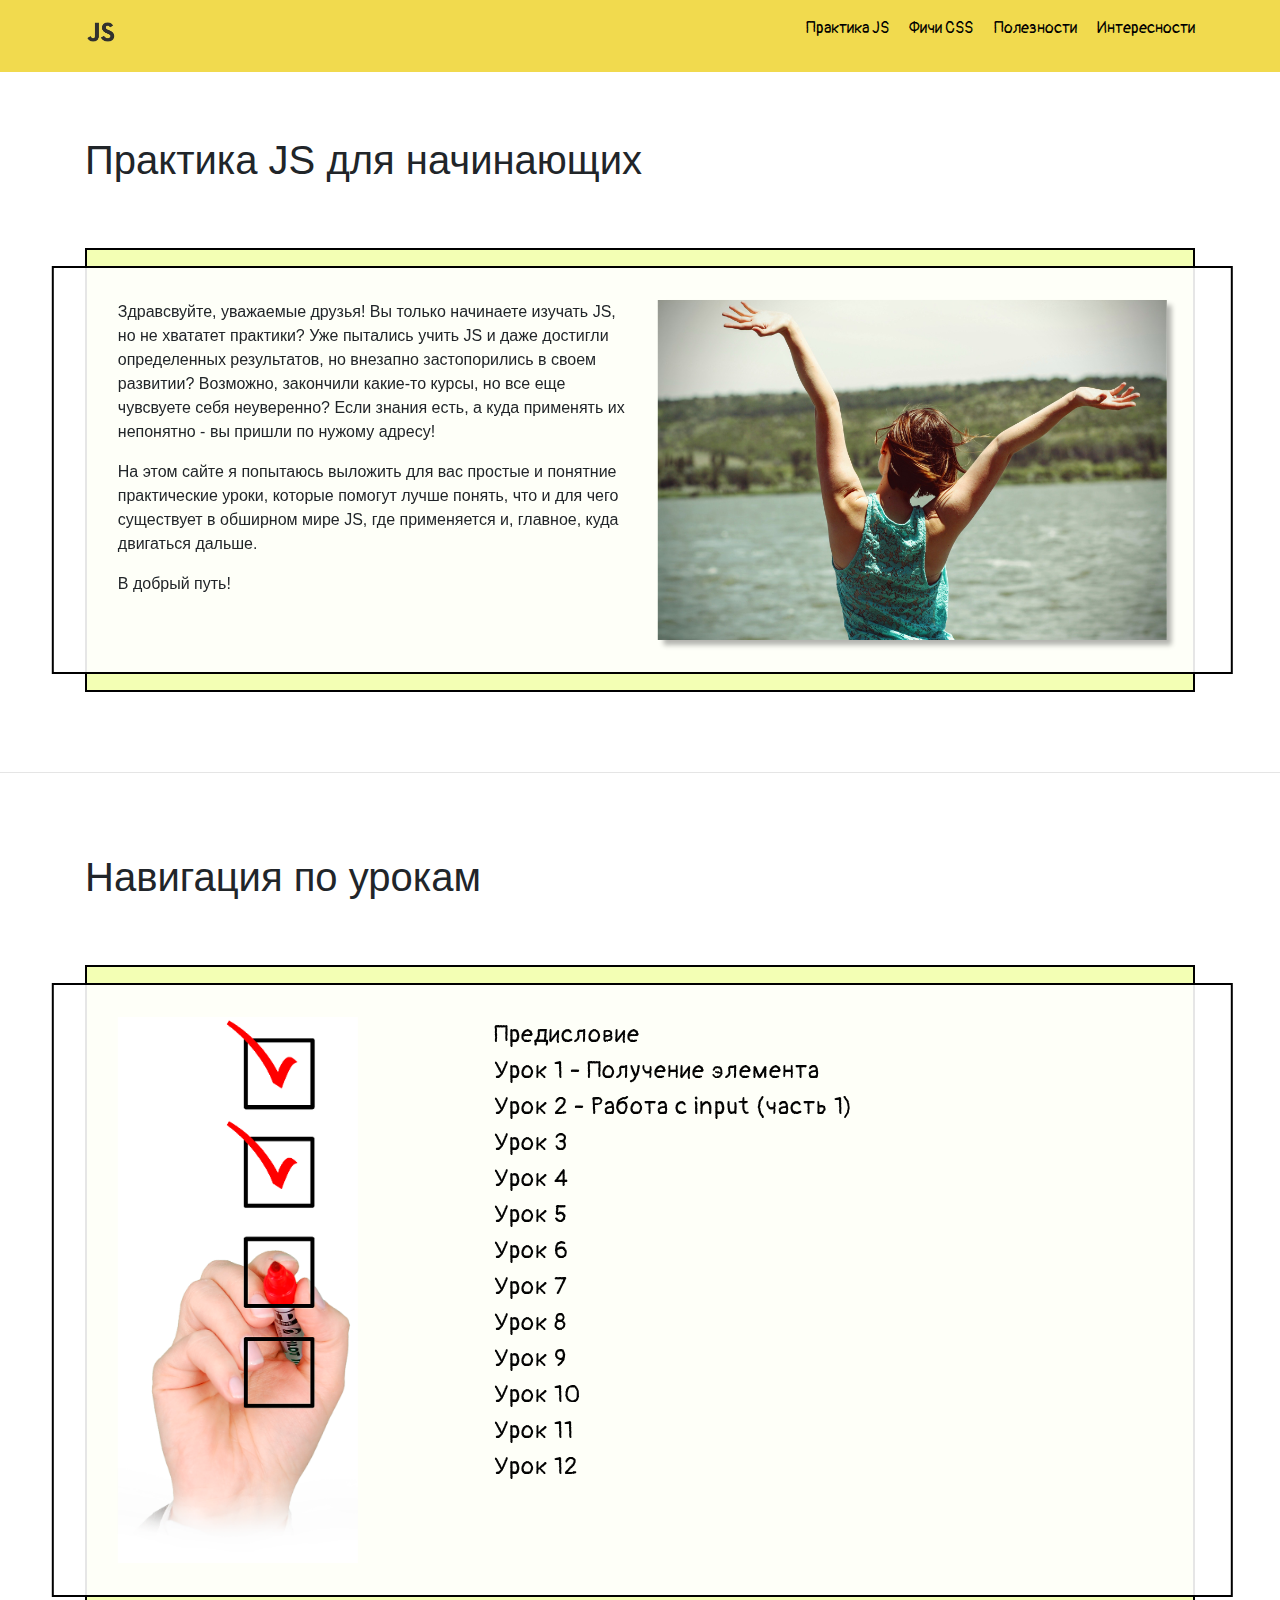
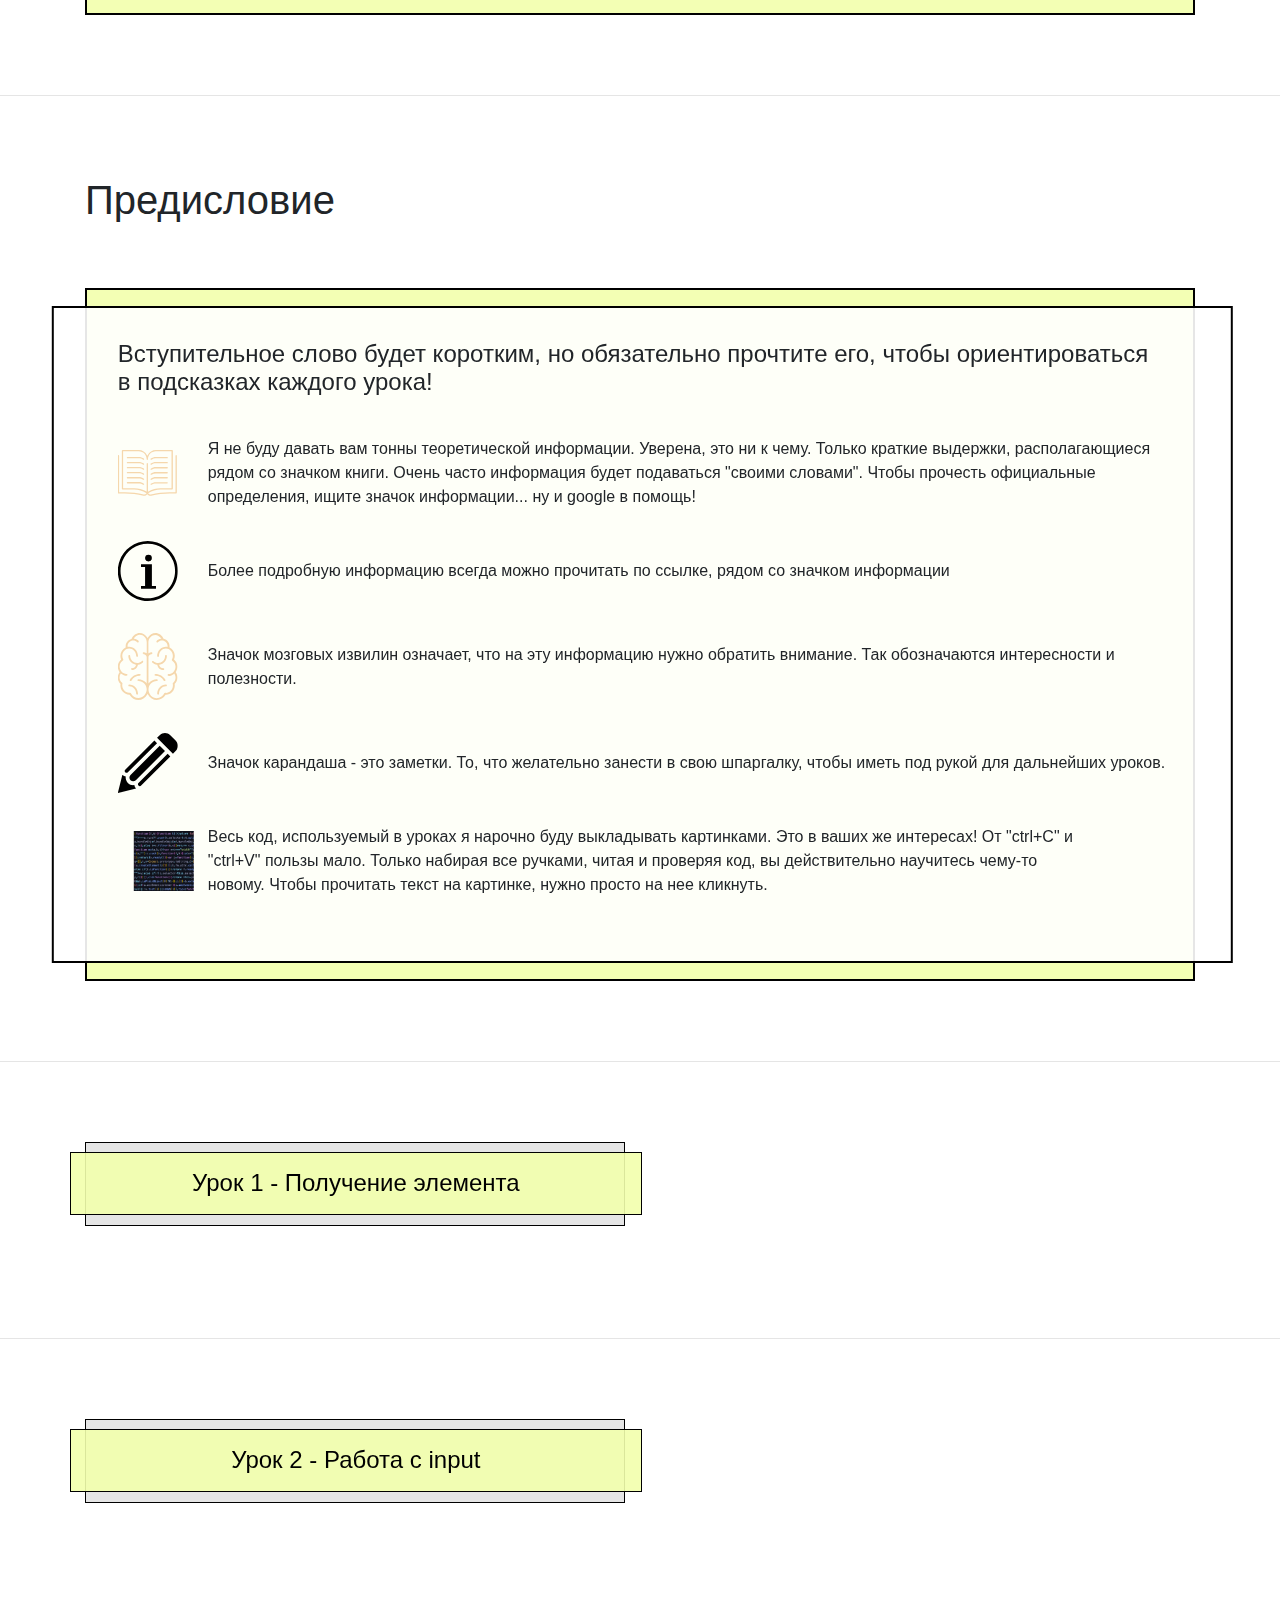
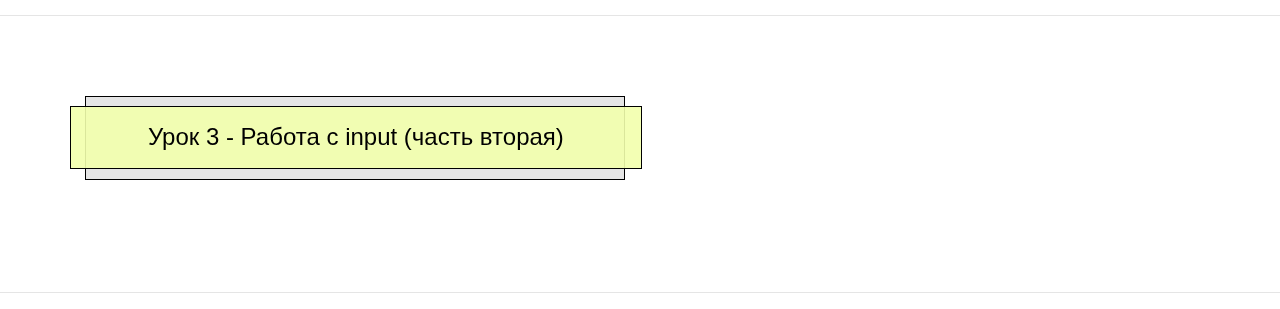
<file: JS/index.html>
<!DOCTYPE html PUBLIC "-//W3C//DTD XHTML 1.0 Strict//EN" "http://www.w3.org/TR/xhtml1/DTD/xhtml1-strict.dtd">
<html xmlns="http://www.w3.org/1999/xhtml" xml:lang="en" lang="en">
<head>
	<meta http-equiv="Content-Type" content="text/html; charset=UTF-8" />
	<meta http-equiv="imagetoolbar" content="no" />
	
	<!-- Bootstrap CSS -->
  <link rel="stylesheet" href="https://stackpath.bootstrapcdn.com/bootstrap/4.4.1/css/bootstrap.min.css" integrity="sha384-Vkoo8x4CGsO3+Hhxv8T/Q5PaXtkKtu6ug5TOeNV6gBiFeWPGFN9MuhOf23Q9Ifjh" crossorigin="anonymous">
  <link rel="stylesheet" href="./css/style1.css">

  <link rel="stylesheet" href="./css/style.css">
  <link href="https://fonts.googleapis.com/css?family=Pangolin&display=swap&subset=cyrillic" rel="stylesheet">
  
	<title>JS практика для начинающих</title>
	<link rel="shortcut icon" href="./img/logo.jpeg" type="image/jpeg">

	<script>
		!window.jQuery && document.write('<script src="jquery-1.4.3.min.js"><\/script>');
	</script>
	
	<script type="text/javascript" src="./fancybox/jquery.fancybox-1.3.4.pack.js"></script>
	<link rel="stylesheet" type="text/css" href="./fancybox/jquery.fancybox-1.3.4.css" media="screen" />
 	

<script type="text/javascript">
		$(document).ready(function() {
			$("a#example1").fancybox();
		});
	</script>
</head>

<body>
		
		<header>
			<div class="header1">
				<div class="container">
					<div class="row">
						<div class="col-12 col-sm-12 col-md-2 col-lg-2 col-xl-2">
							<img src="./img/logo.jpeg" alt="">
						</div>
						<div class="col-12 col-sm-12 col-md-10 col-lg-10 col-xl-10">
							<div class="text">
								<a href="#">Практика JS</a>
								<a href="#">Фичи CSS</a>
								<a href="#">Полезности</a>
								<a href="#">Интересности</a>
							</div>
						</div>
					</div>
				</div>
			</div>
		</header>
		
		<section>
			<div class="first">
				<div class="container">
					<h1>Практика JS для начинающих</h1>
					<div class="one">
						<div class="two">
							<div class="row">
								<div class="col-12 col-sm-12 col-md-6 col-lg-6 col-xl-6">
									<p>Здравсвуйте, уважаемые друзья! Вы только начинаете изучать JS, но не хвататет практики? Уже пытались учить JS и даже достигли определенных результатов, но внезапно застопорились в своем развитии? Возможно, закончили какие-то курсы, но все еще чувсвуете себя неуверенно? Если знания есть, а куда применять их непонятно - вы пришли по нужому адресу!</p>
									<p>
										На этом сайте я попытаюсь выложить для вас простые и понятние практические уроки, которые помогут лучше понять, что и для чего существует в обширном мире JS, где применяется и, главное, куда двигаться дальше.
									</p>
									<p>В добрый путь!</p>
								</div>
								<div class="col-12 col-sm-12 col-md-6 col-lg-6 col-xl-6">
									<img src="./img/girl.jpg" alt="">
								</div>
							</div>
						</div>
					</div>
				</div>
			</div>
		</section>
	
	<hr>
	
		<div class="menu">
			<div class="container">
				<h1>Навигация по урокам</h1>
				<div class="one">
					<div class="two">
						<div class="row">
							<div class="col-12 col-sm-12 col-md-6 col-lg-4 col-xl-3">
								<img src="./img/checklist.png" alt="">
							</div>
							<div class="col-12 col-sm-12 col-md-6 col-lg-6 offset-lg-1 col-xl-6 offset-xl-1">
								<div class="header">
									<div class="content">
											<ul class="bmenu">
													<li><a href="#introduce">Предисловие</a></li>
													<li><a href="#lesson1">Урок 1 - Получение элемента</a></li>
													<li><a href="#lesson2">Урок 2 - Работа с input (часть 1)</a></li>
													<li><a href="#lesson3">Урок 3</a></li>
													<li><a href="#lesson4">Урок 4</a></li>
													<li><a href="#lesson5">Урок 5</a></li>
													<li><a href="#lesson6">Урок 6</a></li>
													<li><a href="#lesson7">Урок 7</a></li>
													<li><a href="#lesson8">Урок 8</a></li>
													<li><a href="#lesson9">Урок 9</a></li>
													<li><a href="#lesson10">Урок 10</a></li>
													<li><a href="#lesson11">Урок 11</a></li>
													<li><a href="#lesson12">Урок 12</a></li>
											</ul>
									</div>
								</div>
							</div>
						</div>
					</div>
				</div>
		</div>
		</div>
	
	<hr>
	
	<section id="introduce">
		<div class="interdaction">
			<div class="container">
				<h1>Предисловие</h1>
				<div class="one">
					<div class="two">
						<h4 class="letter">
							Вступительное слово будет коротким, но обязательно прочтите его, чтобы ориентироваться в подсказках каждого урока!
						</h4>
<!-- //////////////// КНИГА ///////////////////// -->

						<div class="text">
							<div class="row align-items-center">
								<div class="col-1">
									<img src="./img/book.svg" alt="">
								</div>
								<div class="col-11 align-self-center">
									<p>
										Я не буду давать вам тонны теоретической информации. Уверена, это ни к чему. Только краткие выдержки, располагающиеся рядом со значком книги. Очень часто информация будет подаваться "своими словами". Чтобы прочесть официальные определения, ищите значок информации... ну и google в помощь!
									</p>
								</div>
							</div>
						</div>
<!-- /////////////////// ИНФОРМАЦИЯ ////////////////  -->
						<div class="text">
							<div class="row align-items-center">
								<div class="col-1">
									<img src="./img/information.svg" alt="">
								</div>
								<div class="col-11 align-self-center">
									<p>
										Более подробную информацию всегда можно прочитать по ссылке, рядом со значком информации
									</p>
								</div>
							</div>
						</div>
<!-- ////////////////// МОЗГ ///////////////////////  -->
						<div class="text">
							<div class="row align-items-center">
								<div class="col-1">
									<img src="./img/brain.svg" alt="">
								</div>
								<div class="col-11 align-self-center">
									<p>
										Значок мозговых извилин означает, что на эту информацию нужно обратить внимание. Так обозначаются интересности и полезности.
									</p>
								</div>
							</div>
						</div>
<!-- ///////////////// КАРАНДАШ ///////////////////  -->
						<div class="text">
							<div class="row align-items-center">
								<div class="col-1">
									<img src="./img/pencil.svg" alt="">
								</div>
								<div class="col-11 align-self-center">
									<p>
										Значок карандаша - это заметки. То, что желательно занести в свою шпаргалку, чтобы иметь под рукой для дальнейших уроков.
									</p>
								</div>
							</div>
						</div>
<!-- ///////////////// ФОТКА ////////////////////////  -->
						<div class="text">
							<div class="row align-items-center">
								<div class="col-1">
									<a id="example1" href="./img/code.png">
										<img alt="example1" src="./img/code.png" />
									</a>
								</div>
								<div class="col-10 align-self-center">
									<p>
										Весь код, используемый в уроках я нарочно буду выкладывать картинками. Это в ваших же интересах! От "ctrl+C" и "ctrl+V" пользы мало. Только набирая все ручками, читая и проверяя код, вы действительно научитесь чему-то новому. Чтобы прочитать текст на картинке, нужно просто на нее кликнуть.
									</p>
								</div>
							</div>
						</div>
					</div>
				</div>
			</div>
		</div>
	</section>
	
	<hr>
	
	<section id="lesson1">
		<div class="lesson1">
			<div class="container">

						<div class="row">
							<div class="col-6">
								<button class="button" id="name1" onclick="showFun()">
									<h4>Урок 1 - Получение элемента</h4>
								</button>
							</div>
						</div>
						<div class="one" style="display: none;" id="myShowBlock">
							<div class="two">
									<p>Первое и самое элементарное, что должен уметь каждый - это получение элементов с DOM. </p>
									
									<div class="text">
										<div class="row align-items-center">
											<div class="col-1">
												<img src="./img/book.svg" alt="">
											</div>
											<div class="col-11 align-self-center">
												<p>
													DOM - Document Object Model (это то, как JS видит наш html документ с разметкой)  <br>
													Каждый HTML-тег является объектом. Вложенные теги являются его «детьми», а сам тег - родителем. Также существуют теги - соседи.
												</p>
											</div>
										</div>
									</div>
									<p>Для того, чтобы разобраться, что и как работает, необходимо вспомнить основы html</p>
									<div class="text">
										<div class="row align-items-center">
											<div class="col-1">
												<a id="example1" href="./lesson1/l1.png">
													<img alt="example1" src="./img/code.png" />
												</a>
											</div>
											<div class="col-11">
												<p>Допустим, у нас есть начальный документ index.html</p>
											</div>
										</div>
									</div>
									<div class="text">
										<div class="row align-items-center">
											<div class="col-1">
												<a id="example1" href="./lesson1/l2.png">
													<img alt="example1" src="./img/code.png" />
												</a>
											</div>
											<div class="col-11">
												<p>
													Напишем базовую верстку	(с css заморачиваться не будем)									
												</p>
											</div>
										</div>
									</div>
									<div class="text">
										<div class="row align-items-center">
											<div class="col-1">
												<a id="example1" href="./lesson1/l3.png">
													<img alt="example1" src="./img/code.png" />
												</a>
											</div>
											<div class="col-11">
												<p>
													Выглядит все это коряво, но для нас главное само наличие элементов
												</p>
											</div>
										</div>
									</div>
									<div class="text">
										<div class="row align-items-center">
											<div class="col-1">
												<a id="example1" href="./lesson1/l4.png">
													<img alt="example1" src="./img/code.png" />
												</a>
											</div>
											<div class="col-11">
												<p>
													Не забываем о необходимости подключить наш файлик js внизу документа html
												</p>
											</div>
										</div>
									</div>
									<div class="text">
										<div class="row align-items-center">
											<div class="col-1">
												<a id="example1" href="./lesson1/l5.png">
													<img alt="example1" src="./img/code.png" />
												</a>
											</div>
											<div class="col-11">
												<p>
													Получение элемента с index.html <br>
													Обратите внимание, что querySelector получает только первый элемент с указнным классом или идентификатором, если их несколько
												</p>
											</div>
										</div>
									</div>
									<div class="text">
										<div class="row align-items-center">
											<div class="col-1">
												<a id="example1" href="./lesson1/l6.png">
													<img alt="example1" src="./img/code.png" />
												</a>
											</div>
											<div class="col-11">
												<p>
													Получим остальные элементы
												</p>
											</div>
										</div>
									</div>
									<div class="text">
										<div class="row align-items-center">
											<div class="col-1">
												<a id="example1" href="./lesson1/l7.png">
													<img alt="example1" src="./img/code.png" />
												</a>
											</div>
											<div class="col-11">
												<p>
													Можно использовать и другие способы получения элементов. Но они считаются немного устаревшими
												</p>
											</div>
										</div>
									</div>
									<div class="text">
										<div class="row align-items-center">
											<div class="col-1">
												<a id="example1" href="./lesson1/l8.png">
													<img alt="example1" src="./img/code.png" />
												</a>
											</div>
											<div class="col-11">
												<p>
													Проверить, действительно ли мы получили нужные элементы, легко. Для этого достаточно вывести их в консоль
												</p>
											</div>
										</div>
									</div>
									<div class="text">
										<div class="row align-items-center">
											<div class="col-1">
												<a id="example1" href="./lesson1/l9.png">
													<img alt="example1" src="./img/code.png" />
												</a>
											</div>
											<div class="col-11">
												<p>
													Посмотреть результат можно в браузере, через контекстное меню открыв вкладку разработчика
												</p>
											</div>
										</div>
									</div>
									<div class="text">
										<div class="row align-items-center">
											<div class="col-1">
												<a id="example1" href="./lesson1/l10.png">
													<img alt="example1" src="./img/code.png" />
												</a>
											</div>
											<div class="col-11">
												<p>
													Если мы все сделали правильно, то в во вкладке console увидим следующее
												</p>
											</div>
										</div>
									</div>
									<div class="text">
										<div class="row align-items-center">
											<div class="col-1">
												<a id="example1" href="./lesson1/l11.png">
													<img alt="example1" src="./img/code.png" />
												</a>
											</div>
											<div class="col-1">
												<a id="example1" href="./lesson1/l12.png">
													<img alt="example1" src="./img/code.png" />
												</a>
											</div>
											<div class="col-10">
												<p>
													Похожую картину получаем и в первом варианте
												</p>
											</div>
										</div>
									</div>
		
									<div class="text">
										<div class="row align-items-center">
											<div class="col-1">
												<a id="example1" href="./lesson1/l13.png">
													<img alt="example1" src="./img/code.png" />
												</a>
											</div>
											<div class="col-1">
												<a id="example1" href="./lesson1/l14.png">
													<img alt="example1" src="./img/code.png" />
												</a>
											</div>
											<div class="col-10">
												<p>
													Но как быть с нашим списком? Если мы хотим получить все его елементы, можно использовать querySelectorAll
												</p>
											</div>
										</div>
									</div>
		
									<div class="homeWork">
										<div class="homeWork1">
											<h4>Домашнее задание:</h4>
											<p>1) Повторить у себя на компе все то, что было в уроке <br>
											2) Набросать другой html документ и получить из него элементы не подсматривая в шпаргалку.</p>
		
										</div>
									</div>
		
									<div class="text">
										<div class="row align-items-center">
											<div class="col-1">
												<img src="./img/information.svg" alt="">
											</div>
											<div class="col-11 align-self-center">
												<p>
													<a href="https://learn.javascript.ru/dom-nodes">Учебник Javascript.ru</a>
												</p>
											</div>
										</div>
									</div>
								
							</div>
						</div>
			</div>
		</div>
	</section>

	<hr>

	<section id="lesson2">
		<div class="lesson2">
			<div class="container">
					<div class="row">
						<div class="col-6">
							<button class="button" id="name2" onclick="showFun2()">
								<h4>Урок 2 - Работа с input</h4>
							</button>
						</div>
					</div>
				<div class="one" style="display: none;" id="myShowBlock2">
					<div class="two">
						<p>Почему именно работа с input? На самом деле чаще всего именно из них приходится получать информацию, сохранять ее, а потом использовать. Разберемся, как это сделать?</p>
						<p>Для начала создадим некую страницу, на которой будет происхоть взаимодействие с пользователем:</p>
						<div class="page">
							<h1>Выберите один или несколько вариантов</h1>
							<label>
								<input type="checkbox" name="" id="one" onchange="checkbox()"> Вариант 1  
							</label>
							<label>
								<input type="checkbox" name="" id="two" onchange="checkbox()"> Вариант 2  
							</label>
							<label>
								<input type="checkbox" name="" id="three" onchange="checkbox()"> Вариант 3 
							</label>
							<hr>
							Результат: <span id="result"></span>
						</div>

						<div class="text">
							<div class="row align-items-center">
								<div class="col-1">
									<a id="example1" href="./lesson2/l1.png">
										<img alt="example1" src="./img/code.png" />
									</a>
								</div>
								<div class="col-11">
									<p>Мы не будем обсуждать, что происходит в нашем css - надеюсь, это понятно всем. А верстка имеет следующий вид: </p> <br>
								</div>
							</div>
						</div>
						<p>При этом: <br> 
							- <span>label</span> - обеспечивает срабатывание клика не только на само окошко, но и на текст около него;<br>
							- <span>type="checkbox"</span> - определяет какой именно input мы используем;<br>
							- <span>id</span> - поможет нам обратиться к каждому input через JS (Урок 1); <br>
							- <span>onchange="checkbox()"</span> - устаревший способ отслеживания события. Дословно, мы написали: при изменении состояния input (onchange) запустить функцию с именем checkbox(). <br>
							- <span>id="result"</span> - нужен для того, чтобы выводить результат выбора пользователя. Для начала просто наличие или отсутвие выбора.
						 </p>
						<p>Я нарочно для первого примера привожу устаревший способ отслеживания события (но все еще работающий!), так как по моему мнению он более простой и понятный. Поехали дальше?</p>

						<div class="text">
							<div class="row align-items-center">
								<div class="col-1">
									<a id="example1" href="./lesson2/l2.png">
										<img alt="example1" src="./img/code.png" />
									</a>
								</div>
								<div class="col-11">
									<p>В нашем файле JS первым делом получаем <span>input</span> и <span>span</span> с <span>id="result"</span></p>
								</div>
							</div>
						</div>

						<div class="text">
							<div class="row align-items-center">
								<div class="col-1">
									<a id="example1" href="./lesson2/l3.png">
										<img alt="example1" src="./img/code.png" />
									</a>
								</div>
								<div class="col-11">
									<p>
										Все это можно записать компактнее:
									</p>
								</div>
							</div>
						</div>

						<div class="text">
							<div class="row align-items-center">
								<div class="col-1">
									<a id="example1" href="./lesson2/l4.png">
										<img alt="example1" src="./img/code.png" />
									</a>
								</div>
								<div class="col-11">
									<p>
										Следующим этапом необходимоп роверить, выбран ли наш чекбокс. И если выбран хоть один, в результат написать "Спасибо за ваш выбор". В ином случае (если не выбран ни один), вывести "Вы не выбрали ни один вариант".
									</p>
								</div>
							</div>
						</div>

						<div class="text">
							<div class="row align-items-center">
								<div class="col-1">
									<img src="./img/information.svg" alt="">
								</div>
								<div class="col-11 align-self-center">
									<p>
										Более подробную информацию про if else можно прочитать в учебнике <a href="https://learn.javascript.ru/ifelse">JAVASCRIPT.RU</a>
									</p>
								</div>
							</div>
						</div>

						<div class="text">
							<div class="row align-items-center">
								<div class="col-1">
									<img src="./img/pencil.svg" alt="">
								</div>
								<div class="col-11 align-self-center">
									<p>
										То есть у нас есть логическая конструкция: <br>
										<span>if (условие) { действие}</span><br>
										<span>else {действие}</span> <br><br>
										Но есть более простая и компактная запись: <br>
										<span>(условие) ? (действие, если true) : (действие, если false)</span>
									</p>
								</div>
							</div>
						</div>

						<div class="text">
							<div class="row align-items-center">
								<div class="col-1">
									<a id="example1" href="./lesson2/l5.png">
										<img alt="example1" src="./img/code.png" />
									</a>
								</div>
								<div class="col-11">
									<p>
										Обратите внимание, насколько лаконичнее стала запись. Этот способ записи, конечно, предпочтительнее. Помимо лаконичности, он даст вашему коду быстродействие.
									</p>
								</div>
							</div>
						</div>

						<div class="homeWork">
							<div class="homeWork1">
								<h4>Домашнее задание:</h4>
								<p>	1) Повторить у себя на компе все то, что было в уроке. <br>
										2) Набросать другой html документ и повторить урок, не подсматривая в шпаргалки. <br>
										3) Вывод результата сделать с помощью alert.
								</p>

							</div>
						</div>
			
					</div>	
				</div>		
			</div>
		</div>
	</section>

	<hr>

	<section id="lesson3">
		<div class="lesson3">
			<div class="container">
					<div class="row">
						<div class="col-6">
							<button class="button" id="name3" onclick="showFun3()">
								<h4>Урок 3 - Работа с input (часть вторая)</h4>
							</button>
						</div>
					</div>
				<div class="one" style="display: none;" id="myShowBlock3">
					<div class="two">
						<p>На прошлом уроке мы разобрались с самым простым случаем работы с input. Но на самом деле и самих input много всяких видов, да и работа с ними лишь в получении значения не заканчивается. Посмотрим, как ограничить выбор пользователя одним вариантом?</p>
						<div class="page">
							<h1>Выберите один вариант</h1>
							<input type="radio" name="r1" id="" value="1"> Вариант 1 <br>
							<input type="radio" name="r1" id="" value="12"> Вариант 2 <br>
							<input type="radio" name="r1" id="" value="123"> Вариант 3 <br>
							<input type="radio" name="r1" id="" value="1234"> Вариант 4 <br>
							<input type="radio" name="r1" id="" value="12345"> Вариант 5
							<div class="row">
								<div class="col-4">
									<button class="btn3" id="button">Выбрать</button>
								</div>
							</div>
							<hr>
							<p class="res3">Результат: <span id="result2"></span></p>
						</div>

						<div class="text">
							<div class="row align-items-center">
								<div class="col-1">
									<a id="example1" href="./lesson3/l1.png">
										<img alt="example1" src="./img/code.png" />
									</a>
								</div>
								<div class="col-11">
									<p>Для ограничения пользователя одним вариантом выбора, проще всего воспользоваться <span>input</span> c типом <span>radio</span></p> <br>
								</div>
							</div>
						</div>
						
						<div class="text">
							<div class="row align-items-center">
								<div class="col-1">
									<a id="example1" href="./lesson3/l2.png">
										<img alt="example1" src="./img/code.png" />
									</a>
								</div>
								<div class="col-1">
									<a id="example1" href="./lesson3/l3.png">
										<img alt="example1" src="./img/code.png" />
									</a>
								</div>
								<div class="col-10">
									<p>Теперь, как и всегда, получаем наши элементы. И вспоминаем о существовании свойства <span>length</span> - которое укажет нам на количество членов нашего псевдоммасива <br>
									С помщью <span>console.log</span> мы вывели интересуемые значения в консоль, чтобы проверить правильность получения
									</p>
								</div>
							</div>
						</div>

						<div class="text">
							<div class="row align-items-center">
								<div class="col-1">
									<a id="example1" href="./lesson3/l4.png">
										<img alt="example1" src="./img/code.png" />
									</a>
								</div>
								<div class="col-11">
									<p>
										Смотрим JS.
									</p>
								</div>
							</div>
						</div>


						<div class="text">
							<div class="row align-items-center">
								<div class="col-1">
									<img src="./img/information.svg" alt="">
								</div>
								<div class="col-11 align-self-center">
									<p>
										Более подробную информацию про слушателя события можно прочитать в учебнике <a href="https://learn.javascript.ru/introduction-browser-events">JAVASCRIPT.RU</a>
									</p>
								</div>
							</div>
						</div>

						<p>А что если у нас выпадающий список и выбор нужно сделать из его вариантов?</p>
						<div class="page">
							<h1>Выберите наиболее подходящее для вас выражение</h1>
							<select name="" id="downList">
								<option value="">Вариант 0</option>
								<option value="">Вариант 1</option>
								<option value="">Вариант 2</option>
								<option value="">Вариант 3</option>
								
							</select>
						<hr> 
						Результат: <span id="result3"></span>
						</div>

						<div class="text">
							<div class="row align-items-center">
								<div class="col-1">
									<img src="./img/pencil.svg" alt="">
								</div>
								<div class="col-11 align-self-center">
									<p>
										В начале хочу обратить ваше внимание: <span>selectedIndex</span> - показывает порядковый номер выбранного элемента списка <span>option</span>. При чем значение -1 означает, что ни один из элементов не выбран.
									</p>
								</div>
							</div>
						</div>

						<div class="text">
							<div class="row align-items-center">
								<div class="col-1">
									<img src="./img/information.svg" alt="">
								</div>
								<div class="col-11 align-self-center">
									<p>
										Более подробную информацию про <span>selectedIndex</span> можно прочитать в учебнике <a href="https://developer.mozilla.org/ru/docs/Web/API/HTMLSelectElement/selectedIndex">MDN web docs</a>
									</p>
								</div>
							</div>
						</div>

						<div class="text">
							<div class="row align-items-center">
								<div class="col-1">
									<a id="example1" href="./lesson3/l5.png">
										<img alt="example1" src="./img/code.png" />
									</a>
								</div>
								<div class="col-11">
									<p>
										Наш html-код для этого случая будет иметь самый обычный вид: 
									</p>
								</div>
							</div>
						</div>

						<div class="text">
							<div class="row align-items-center">
								<div class="col-1">
									<a id="example1" href="./lesson3/l6.png">
										<img alt="example1" src="./img/code.png" />
									</a>
								</div>
								<div class="col-11">
									<p>
										JS
									</p>
								</div>
							</div>
						</div>

						<div class="homeWork">
							<div class="homeWork1">
								<h4>Домашнее задание:</h4>
								<p>	1) Повторить у себя на компе все то, что было в уроке. <br>
										2) Набросать другой html документ и повторить урок, не подсматривая в шпаргалки. <br>
										3) Вывод результата сделать с помощью alert.
								</p>

							</div>
						</div>
			
					</div>	
				</div>		
			</div>
		</div>
	</section>

	<hr>
	
	<!-- ///////////////// выпадающий список ///////////////////////// -->
	
		
	

	<script src="./js/script.js"></script>
	<script src="https://cdn.jsdelivr.net/npm/popper.js@1.16.0/dist/umd/popper.min.js" integrity="sha384-Q6E9RHvbIyZFJoft+2mJbHaEWldlvI9IOYy5n3zV9zzTtmI3UksdQRVvoxMfooAo" crossorigin="anonymous"></script>
  <script src="https://stackpath.bootstrapcdn.com/bootstrap/4.4.1/js/bootstrap.min.js" integrity="sha384-wfSDF2E50Y2D1uUdj0O3uMBJnjuUD4Ih7YwaYd1iqfktj0Uod8GCExl3Og8ifwB6" crossorigin="anonymous"></script>
	
	</body>
</html>
</file>
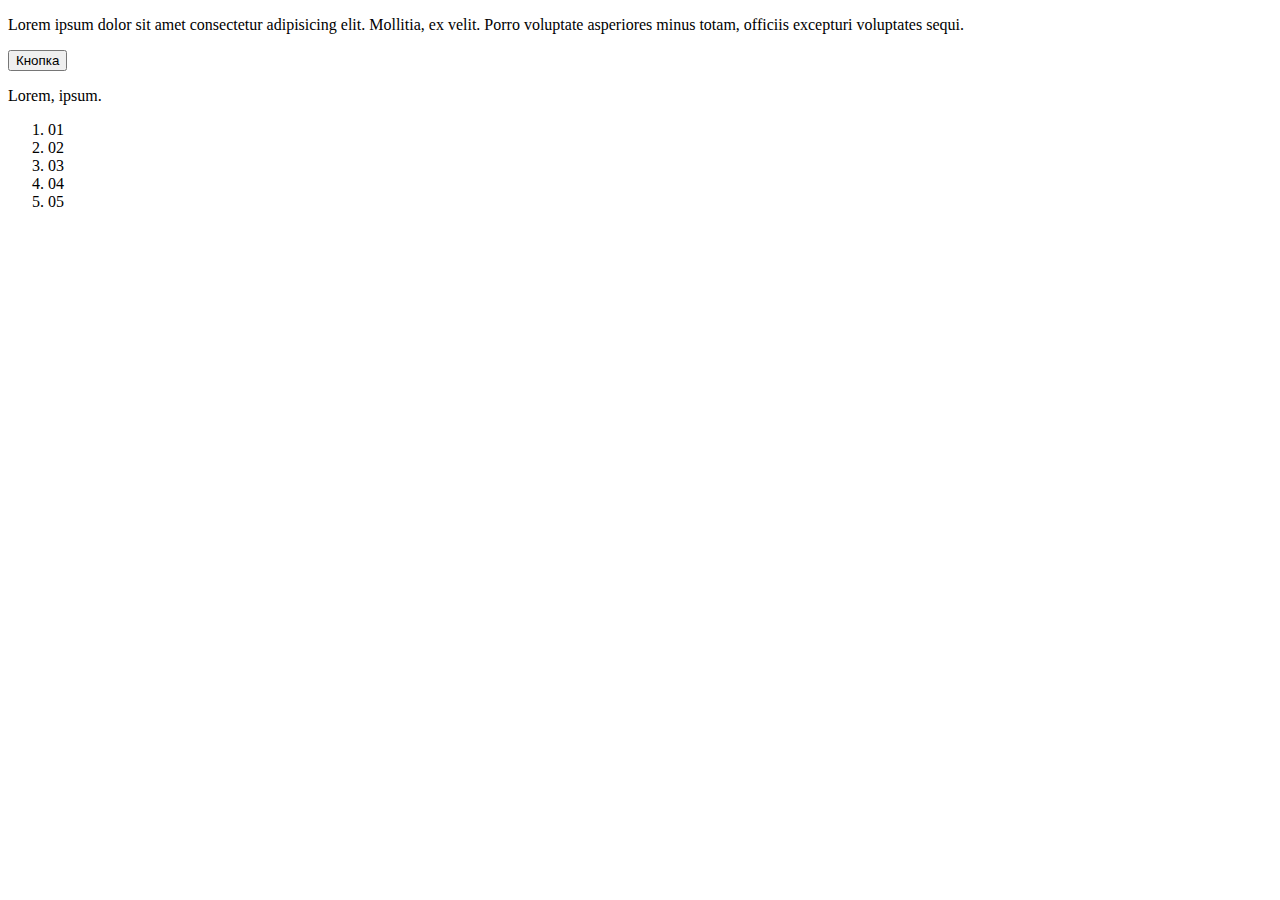
<file: JS/lesson1/index.html>
<!DOCTYPE html>
<html lang="en">
<head>
  <meta charset="UTF-8">
  <meta name="viewport" content="width=device-width, initial-scale=1.0">
  <title>Lesson 1</title>
</head>
<body>

  <div class="main">
    <p>
      Lorem ipsum dolor sit amet consectetur adipisicing elit. Mollitia, ex velit. Porro voluptate asperiores minus totam, officiis excepturi voluptates sequi.
    </p>
  </div>

  <button>Кнопка</button>

  <div id="block">
    <p>
      Lorem, ipsum.
    </p>
  </div>

  <ol>
    <li class="list">01</li>
    <li class="list">02</li>
    <li class="list">03</li>
    <li class="list">04</li>
    <li class="list">05</li>
  </ol>
  <script src="./script.js"></script>
</body>
</html>
</file>
<file: JS/css/style1.css>
.bmenu{
    padding: 0px;
    margin: 0 0 10px 0;
    position: relative;
}
.bmenu li{
		font-family: 'Pangolin', cursive;
		display: block;
		font-size: 1.5rem;
}
.bmenu li a{
	color: transparent;
	display: block;
	text-shadow: 0px 0px 0px rgb(3, 3, 3);
	letter-spacing: 1px;
	-webkit-transition: all 0.3s ease-in-out;
	-moz-transition: all 0.3s ease-in-out;
	-o-transition: all 0.3s ease-in-out;
	-ms-transition: all 0.3s ease-in-out;
	transition: all 0.3s ease-in-out;
}
.bmenu:hover li a{
	text-shadow: 0px 0px 2px #0d1a3a;
}
.bmenu li a:hover{
	color: rgb(252, 2, 2);
	text-shadow: 0px 0px 1px rgb(253, 40, 3);
	padding-left: 10px;
	text-decoration: none;
}
</file>
<file: JS/css/style.css>
section {
  padding: 4rem 2rem;
}
.one {
  padding: 1rem;
  border: 2px solid black;
  background-color: rgba(242, 255, 172, 0.9);
}
.one .two {
  padding: 2rem 4rem 2rem 4rem;
  border: 2px solid black;
  -webkit-transform: translate3d(-3.2rem, 0, 0);
          transform: translate3d(-3.2rem, 0, 0);
  width: 110%;
  background-color: rgba(255, 255, 255, 0.9);
}
h1 {
  margin-bottom: 4rem;
}
.text {
  padding-bottom: 1rem;
}
.text img {
  width: 100%;
}
.text p {
  vertical-align: middle;
  display: table-cell;
}
a {
  font-family: 'Pangolin', cursive;
  margin-left: 1rem;
  color: black;
}
a:hover {
  color: black;
  text-decoration: none;
  text-shadow: 1px 1px 1px #818181, 0 0 1em #faf9f9;
  /* Параметры тени */
}
.homeWork {
  border: 1px solid black;
  margin: 1rem 0;
  margin-bottom: 3rem;
  background-color: #2c2c2b;
}
.homeWork .homeWork1 {
  -webkit-transform: translate3d(1rem, 1rem, 0);
          transform: translate3d(1rem, 1rem, 0);
  padding: 1rem;
  border: 1px solid #f2ffac;
  background-color: #f2ffac;
}
span {
  color: #232364;
  text-shadow: 0.5px 0.5px 1px #232364;
}
:active,
:hover,
:focus {
  outline: 0;
  outline-offset: 0;
}
.button {
  width: 100%;
  outline: none;
  padding: 0.6rem 0rem 0.1rem 2rem;
  border: 0.2px solid black;
  background-color: rgba(0, 0, 0, 0.1);
  margin-bottom: 2rem;
}
.button h4 {
  border: 1px solid black;
  padding: 1rem;
  -webkit-transform: translate3d(-3rem, 0, 0);
          transform: translate3d(-3rem, 0, 0);
  background-color: rgba(242, 255, 172, 0.9);
  width: 113%;
}
.button:active {
  -webkit-box-shadow: 2px 2px 2px rgba(0, 0, 0, 0.3);
          box-shadow: 2px 2px 2px rgba(0, 0, 0, 0.3);
  outline: 0;
  outline-offset: 0;
}
button:focus {
  outline: 0;
  outline-offset: 0;
}
.header1 {
  background-color: #f1da4e;
  padding: 1rem;
}
.header1 img {
  width: 20%;
}
.header1 .text {
  text-align: right;
}
.first img {
  width: 100%;
  -webkit-box-shadow: 5px 5px 5px rgba(0, 0, 0, 0.3);
          box-shadow: 5px 5px 5px rgba(0, 0, 0, 0.3);
}
.menu {
  padding: 4rem 0;
}
.menu img {
  width: 100%;
}
.interdaction .letter {
  padding-bottom: 2rem;
}
.interdaction .text {
  margin-bottom: 1rem;
}
.interdaction img {
  width: 100%;
}
.interdaction p {
  vertical-align: middle;
  display: table-cell;
}
.page {
  background-color: rgba(249, 255, 214, 0.9);
  border: 3px solid #f8f7ba;
  padding: 2rem;
  margin: 2rem 0rem;
}
.page label {
  display: block;
}
.btn3 {
  margin: 2rem;
  padding: 0.5rem 2rem;
  border-radius: 10rem;
}
.res3 {
  margin-top: 2rem;
}
</file>
